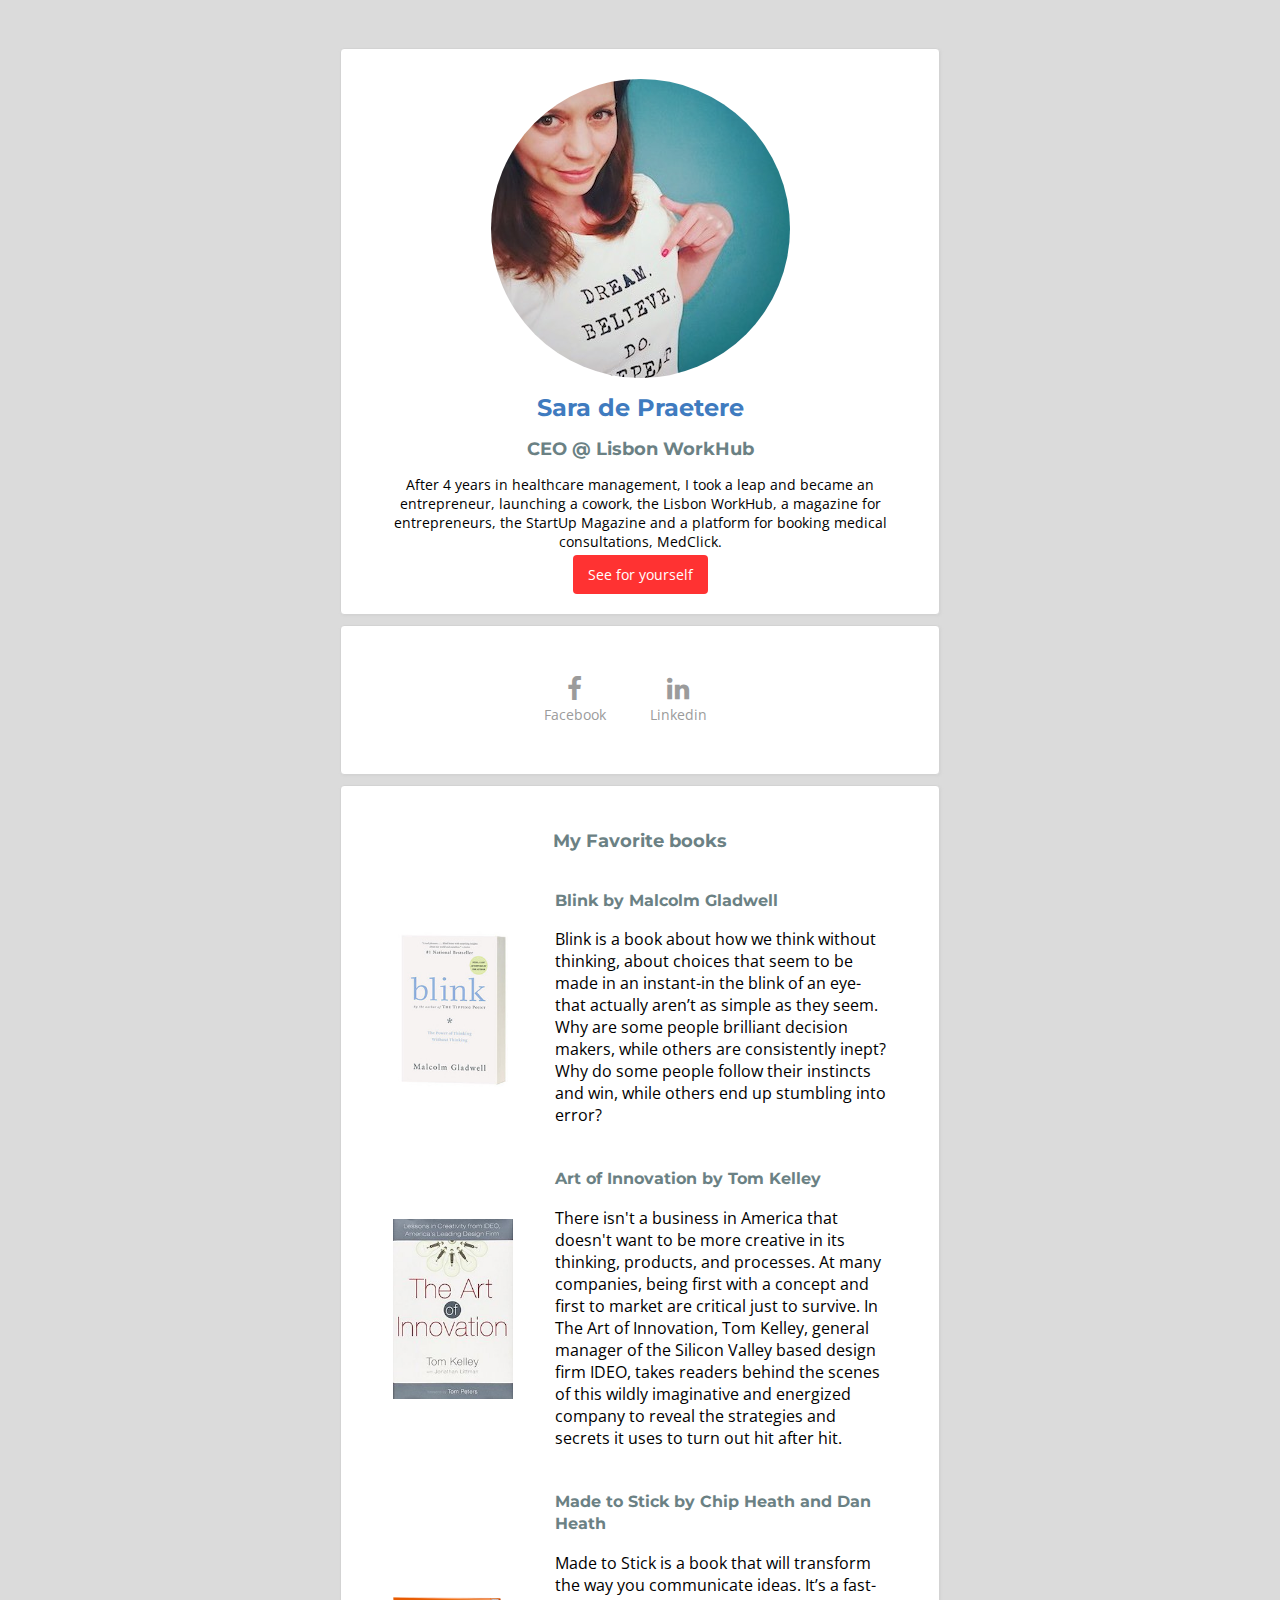
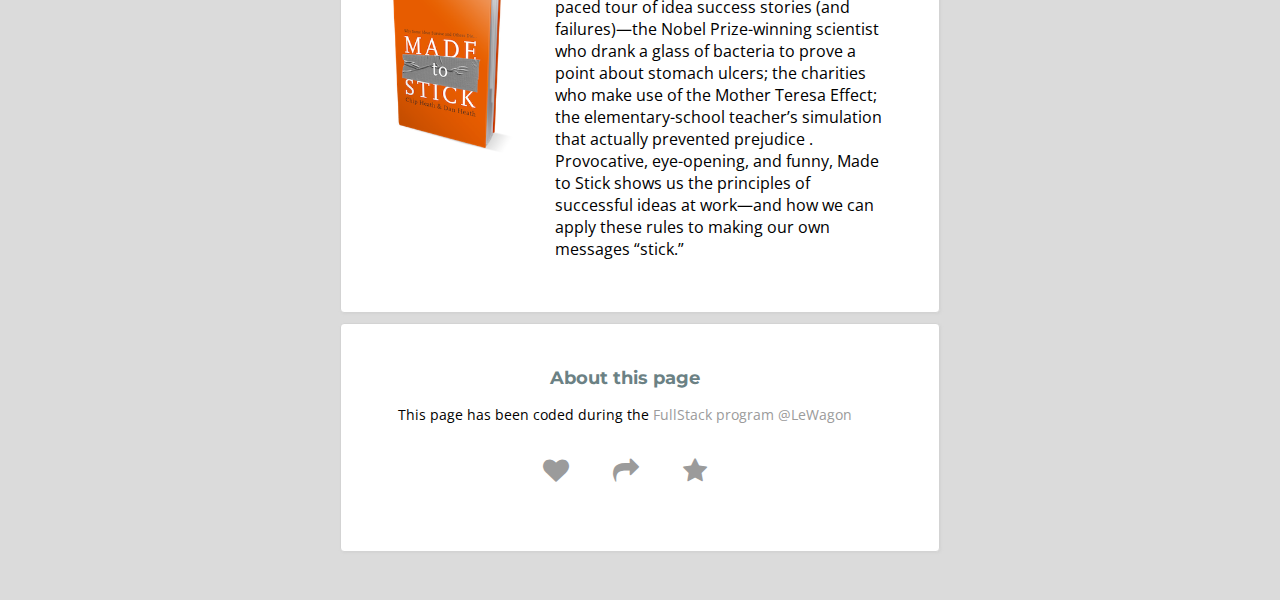
<file: index.html>
<html>
  <head>
    <meta charset="utf-8">
    <title>Basic info</title>

    <!-- Google fonts -->
    <link rel="stylesheet" href="https://fonts.googleapis.com/css?family=Open+Sans:400,300,700|Montserrat:400,700">

    <!-- Fontawesome -->
    <link href="https://maxcdn.bootstrapcdn.com/font-awesome/4.2.0/css/font-awesome.min.css" rel="stylesheet">

    <!-- Your style -->
    <link rel="stylesheet" href="style.css">
  </head>
  <body>

    <!-- Here goes your content -->
  <div class="container">
    <div class="card-white">
      <img src="images/sara.jpg" class="img-circle" alt="Sara de Praetere">
      <h1>Sara de Praetere</h1>
      <h2>CEO @ Lisbon WorkHub</h2>

      <p>
        After 4 years in healthcare management, I took a leap and became an entrepreneur, launching a cowork, the Lisbon WorkHub, a magazine for entrepreneurs, the StartUp Magazine and a platform for booking medical consultations, MedClick.
      </p>

      <a href="http://www.depraetere.pt" class="btn-red">See for yourself</a>
    </div>
      
    <div class="card-white list-inline">
        <li>
          <a href="https://www.facebook.com/saradepraetere">
            <i class="fa fa-facebook"></i> Facebook
          </a>
        </li>
        <li>
          <a href="https://www.linkedin.com/in/saradepraetere/">
            <i class="fa fa-linkedin"></i> Linkedin
          </a>
        </li>
    </div>

    <div class="card-white">
      <h2>My Favorite books</h2>

      <table>
          <tbody>
          <tr>
            <td>
              <img src="images/blink1.jpg" alt="Blink">
            </td>
            <td>
              <h3>Blink by Malcolm Gladwell</h3>
              <p>Blink is a book about how we think without thinking, about choices that seem to be made in an instant-in the blink of an eye-that actually aren’t as simple as they seem. Why are some people brilliant decision makers, while others are consistently inept? Why do some people follow their instincts and win, while others end up stumbling into error?</p>
            </td>
          </tr>
          <tr>
            <td>
              <img src="images/artofinnovation.jpg" alt="Art of Innovation">
            </td>
            <td class="table-text">
              <h3>Art of Innovation by Tom Kelley</h3>
              <p>There isn't a business in America that doesn't want to be more creative in its thinking, products, and processes. At many companies, being first with a concept and first to market are critical just to survive. In The Art of Innovation, Tom Kelley, general manager of the Silicon Valley based design firm IDEO, takes readers behind the scenes of this wildly imaginative and energized company to reveal the strategies and secrets it uses to turn out hit after hit.</p>
            </td>
          </tr>
          <tr>
            <td>
              <img src="images/madetostick.png" alt="Made to Stick">
            </td>
            <td>
              <h3>Made to Stick by Chip Heath and Dan Heath</h3>
              <p>Made to Stick is a book that will transform the way you communicate ideas. It’s a fast-paced tour of idea success stories (and failures)—the Nobel Prize-winning scientist who drank a glass of bacteria to prove a point about stomach ulcers; the charities who make use of the Mother Teresa Effect; the elementary-school teacher’s simulation that actually prevented prejudice . Provocative, eye-opening, and funny, Made to Stick shows us the principles of successful ideas at work—and how we can apply these rules to making our own messages “stick.”</p>
            </td>
          </tr>
        </tbody>
      </table>
    </div>

    <div class="card-white list-inline">
      <h2>About this page</h2>
      This page has been coded during the <a href="http://lewagon.org/program" target="_blank">FullStack program @LeWagon</a><br>

      <ul class="list-inline">
       <li>
         <a href="#">
           <i class="fa fa-heart"></i>
         </a>
       </li>
       <li>
         <a href="#">
           <i class="fa fa-share"></i>
         </a>
       </li>
       <li>
         <a href="#">
           <i class="fa fa-star"></i>
         </a>
       </li>
      </ul>
    </div>
  </div>

  </body>
</html>
</file>
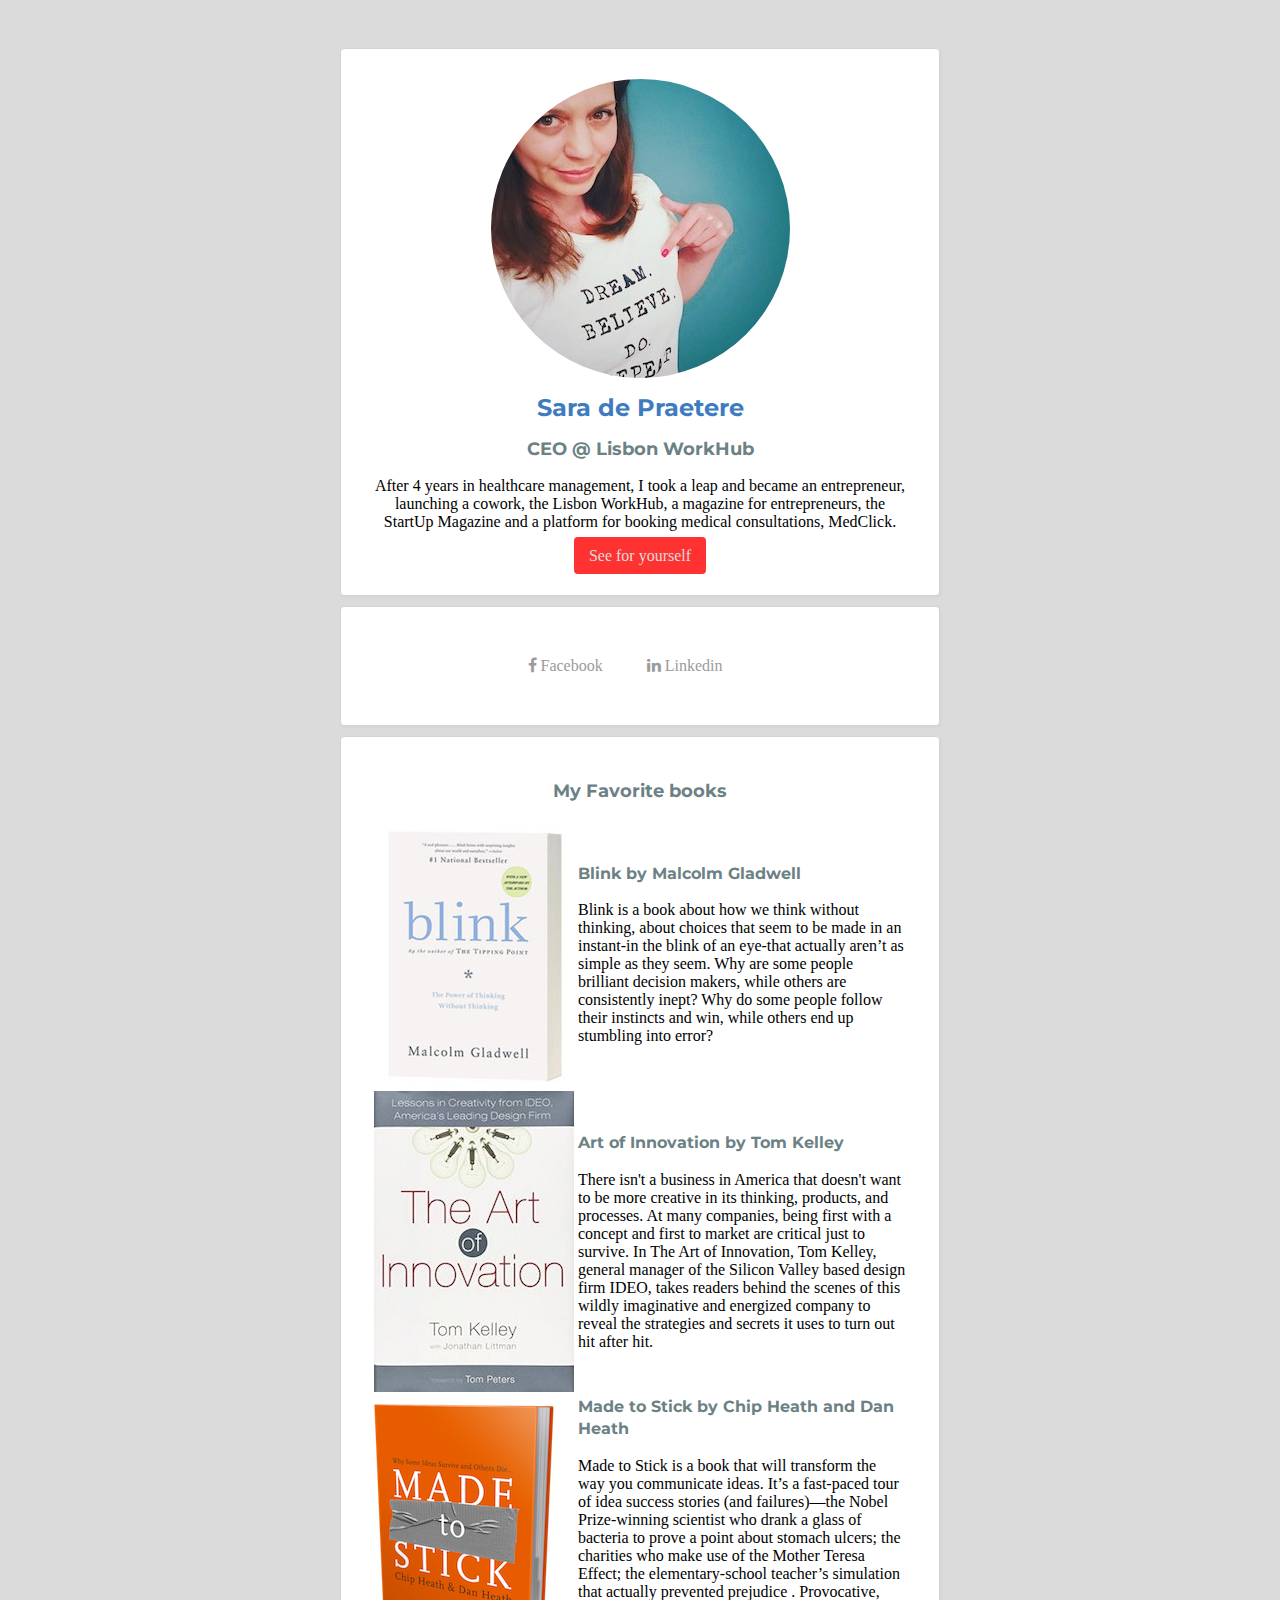
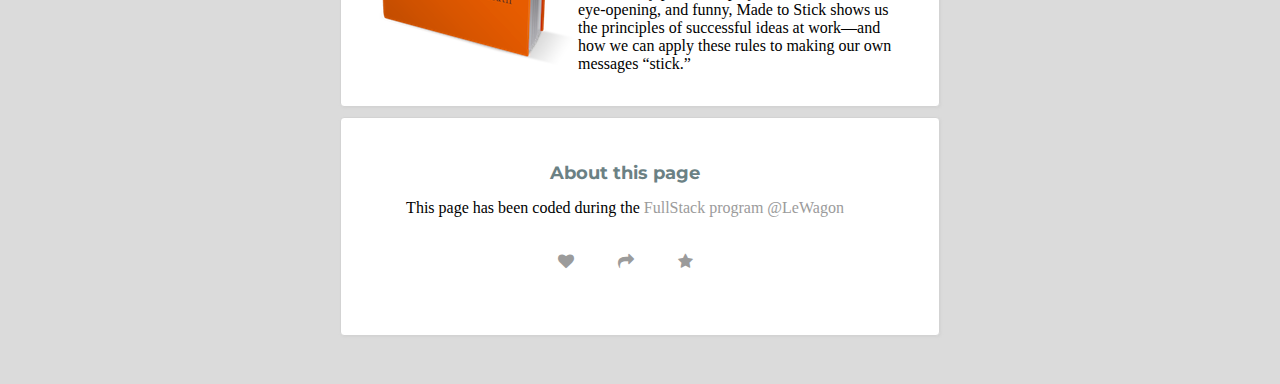
<file: profile/index.html>
<html>
  <head>
    <meta charset="utf-8">
    <title>Basic info</title>

    <!-- Google fonts -->
    <link rel="stylesheet" href="https://fonts.googleapis.com/css?family=Open+Sans:400,300,700|Montserrat:400,700">

    <!-- Fontawesome -->
    <link href="https://maxcdn.bootstrapcdn.com/font-awesome/4.2.0/css/font-awesome.min.css" rel="stylesheet">

    <!-- Your style -->
    <link rel="stylesheet" href="style.css">
  </head>
  <body>

    <!-- Here goes your content -->
  <div class="container">
    <div class="card-white">
      <img src="../images/sara.jpg" class="img-circle" alt="Sara de Praetere">
      <h1>Sara de Praetere</h1>
      <h2>CEO @ Lisbon WorkHub</h2>

      <p>
        After 4 years in healthcare management, I took a leap and became an entrepreneur, launching a cowork, the Lisbon WorkHub, a magazine for entrepreneurs, the StartUp Magazine and a platform for booking medical consultations, MedClick.
      </p>

      <a href="http://www.depraetere.pt" class="btn-red">See for yourself</a>
    </div>
      
    <div class="card-white list-inline">
        <li>
          <a href="https://www.facebook.com/saradepraetere">
            <i class="fa fa-facebook"></i> Facebook
          </a>
        </li>
        <li>
          <a href="https://www.linkedin.com/in/saradepraetere/">
            <i class="fa fa-linkedin"></i> Linkedin
          </a>
        </li>
    </div>

    <div class="card-white">
      <h2>My Favorite books</h2>

      <table width="100%">
        <col style="width:30%">
        <col style="width:70%">
          <tbody>
          <tr>
            <td>
              <img src="../images/blink1.jpg" alt="Blink">
            </td>
            <td>
              <h3>Blink by Malcolm Gladwell</h3>
              <p>Blink is a book about how we think without thinking, about choices that seem to be made in an instant-in the blink of an eye-that actually aren’t as simple as they seem. Why are some people brilliant decision makers, while others are consistently inept? Why do some people follow their instincts and win, while others end up stumbling into error?</p>
            </td>
          </tr>
          <tr>
            <td>
              <img src="../images/artofinnovation.jpg" alt="Art of Innovation">
            </td>
            <td class="table-text">
              <h3>Art of Innovation by Tom Kelley</h3>
              <p>There isn't a business in America that doesn't want to be more creative in its thinking, products, and processes. At many companies, being first with a concept and first to market are critical just to survive. In The Art of Innovation, Tom Kelley, general manager of the Silicon Valley based design firm IDEO, takes readers behind the scenes of this wildly imaginative and energized company to reveal the strategies and secrets it uses to turn out hit after hit.</p>
            </td>
          </tr>
          <tr>
            <td>
              <img src="../images/madetostick.png" alt="Made to Stick">
            </td>
            <td>
              <h3>Made to Stick by Chip Heath and Dan Heath</h3>
              <p>Made to Stick is a book that will transform the way you communicate ideas. It’s a fast-paced tour of idea success stories (and failures)—the Nobel Prize-winning scientist who drank a glass of bacteria to prove a point about stomach ulcers; the charities who make use of the Mother Teresa Effect; the elementary-school teacher’s simulation that actually prevented prejudice . Provocative, eye-opening, and funny, Made to Stick shows us the principles of successful ideas at work—and how we can apply these rules to making our own messages “stick.”</p>
            </td>
          </tr>
        </tbody>
      </table>
    </div>

    <div class="card-white list-inline">
      <h2>About this page</h2>
      This page has been coded during the <a href="http://lewagon.org/program" target="_blank">FullStack program @LeWagon</a><br>

      <ul class="list-inline">
       <li>
         <a href="#">
           <i class="fa fa-heart"></i>
         </a>
       </li>
       <li>
         <a href="#">
           <i class="fa fa-share"></i>
         </a>
       </li>
       <li>
         <a href="#">
           <i class="fa fa-star"></i>
         </a>
       </li>
      </ul>
    </div>
  </div>

  </body>
</html>
</file>
<file: style.css>
/* Here goes your CSS */
body {
  background: #DBDBDB;
  text-align: center;
  font-family: 'Open Sans';
  font-style: 300;
  font-size: 14px;
}

h1, h2, h3 {
  color: #6B8184;
  font-family: 'Montserrat';
  font-style: lighter;
  font-size: 18px;
  line-height: 1.2;
}

h1 {
  color: #3F7BBF;
  font-size: 24px;
}

h3 {
  font-size: 16px;
  line-height: 1.4;
}

a {
  color: #9B9B9B;
  text-decoration: none;
}

a:hover {
  color: #3F7BBF;
}

a:visited {
  color: #9B9B9B;
}

li a .fa{
  font-size: 26px;
  display: block;
  margin-bottom: 3px;
}

img {
  max-width: 100%;
}

td:first-child {
  width: 30%;
  padding: 20px;
}

td:last-child {
  width: 70%;
  padding: 20px;
}

.container {
  width: 600px;
  margin: 0 auto;
  padding: 30px;
}

.card-white {
  background: white;
  margin: 10px auto;
  padding: 30px;
  border-radius: 4px;
  box-shadow: 1px 1px 3px lightgrey;
  border: 1px solid lightgrey;
}

.img-circle {
  border-radius: 50%;
}

.list-inline {
  list-style: none;
  padding-left: 0;
  text-align: center;
}

.list-inline li {
  display: inline-block;
  padding: 20px;
}

.btn-red {
  background: #FF3232;
  color: white;
  padding: 10px 15px;
  border-radius: 4px;
}
.btn-red:hover {
  color: white;
}
.btn-red:visited {
  color: white;
}
</file>
<file: profile/style.css>
/* Here goes your CSS */
body {
  background: #DBDBDB;
  text-align: center;
}

h1, h2, h3 {
  color: #6B8184;
  font-family: 'Montserrat';
  font-style: lighter;
  font-size: 18px;
  line-height: 1.2;
}

h1 {
  color: #3F7BBF;
  font-size: 24px;
}

h3 {
  font-size: 16px;
  line-height: 1.4;
}

p {
  font-family: 'Open-sans';
  font-size: 16px;
}

a {
  color: #9B9B9B;
  text-decoration: none;
}

a:hover {
  color: #3F7BBF;
}

a:visited {
  color: #9B9B9B;
}

.container {
  width: 600px;
  margin: 0 auto;
  padding: 30px;
}

.card-white {
  background: white;
  margin: 10px auto;
  padding: 30px;
  border-radius: 4px;
  box-shadow: 1px 1px 3px lightgrey;
  border: 1px solid lightgrey;
}

.img-circle {
  border-radius: 50%;
}

.list-inline {
  list-style: none;
  padding-left: 0;
  text-align: center;
}

.list-inline li {
  display: inline-block;
  padding: 20px;
}

.btn-red {
  background: #FF3232;
  color: #DBDBDB;
  padding: 10px 15px;
  border-radius: 4px;
}
</file>
